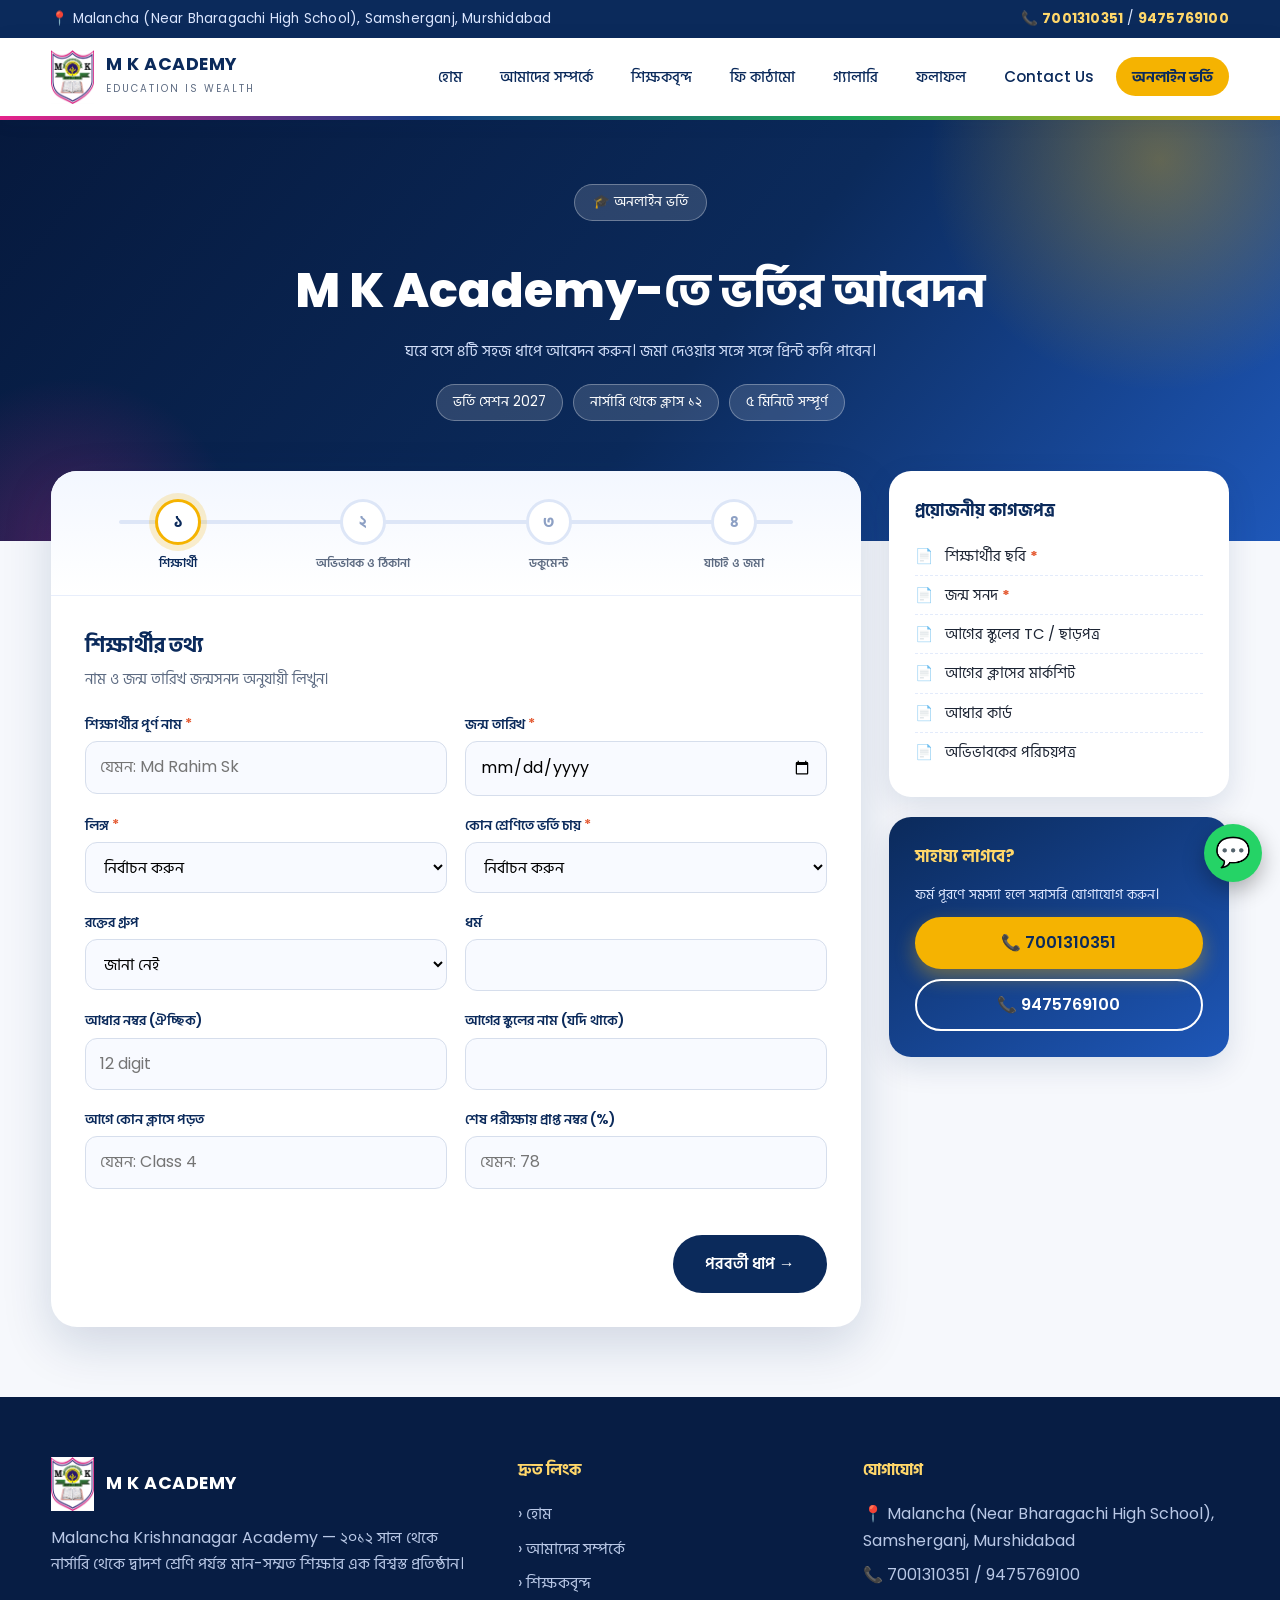
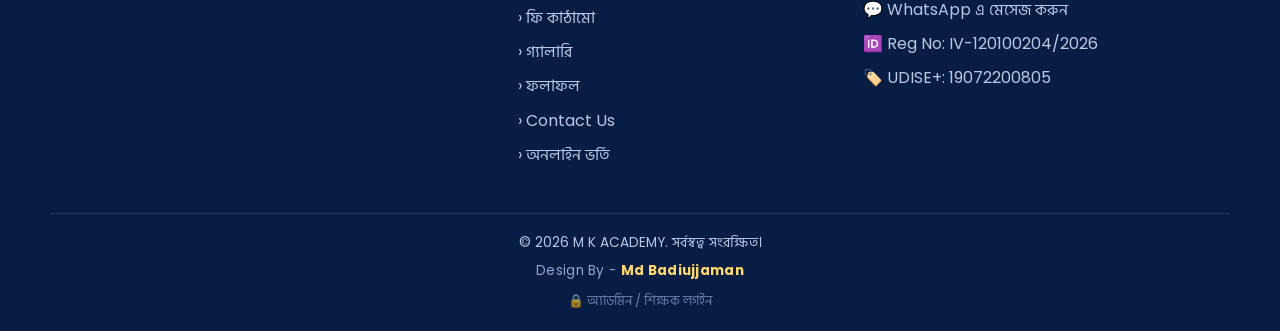
<file: admission(1).html>
<!DOCTYPE html>
<html lang="bn">
<head>
<meta charset="UTF-8">
<meta name="viewport" content="width=device-width,initial-scale=1">
<title>অনলাইন ভর্তি | M K Academy</title>
<link href="https://fonts.googleapis.com/css2?family=Hind+Siliguri:wght@400;500;600;700&family=Poppins:wght@400;500;600;700;800&display=swap" rel="stylesheet">
<link rel="stylesheet" href="style.css">
<style>
.adm-hero{position:relative;overflow:hidden;color:#fff;text-align:center;padding:64px 0 120px;background:linear-gradient(130deg,#06193d,var(--navy) 55%,#1e57b8)}
.adm-hero:before{content:"";position:absolute;width:480px;height:480px;border-radius:50%;right:-120px;top:-200px;background:radial-gradient(circle,rgba(245,179,1,.35),transparent 68%)}
.adm-hero:after{content:"";position:absolute;width:360px;height:360px;border-radius:50%;left:-110px;bottom:-190px;background:radial-gradient(circle,rgba(230,34,138,.28),transparent 68%)}
.adm-hero .container{position:relative;z-index:2}
.adm-hero h2{font-size:clamp(1.9rem,4.5vw,3rem);margin:12px 0 8px;font-weight:800}
.adm-hero p{color:#cfdcf7;max-width:620px;margin:0 auto}
.pills{display:flex;gap:10px;justify-content:center;flex-wrap:wrap;margin-top:20px}
.pills span{background:rgba(255,255,255,.14);border:1px solid rgba(255,255,255,.3);border-radius:50px;padding:6px 16px;font-size:.85rem}
.adm-wrap{display:grid;grid-template-columns:1fr 340px;gap:28px;margin-top:-70px;position:relative;z-index:5;align-items:start;padding-bottom:70px}
.adm-card{background:#fff;border-radius:26px;box-shadow:0 18px 50px rgba(11,42,91,.16);overflow:hidden}
/* stepper */
.stepper{display:flex;justify-content:space-between;position:relative;padding:28px 34px 22px;background:linear-gradient(180deg,#f3f7ff,#fff);border-bottom:1px solid #e8eefb}
.stepper:before{content:"";position:absolute;left:68px;right:68px;top:49px;height:4px;background:#dde6f7;border-radius:4px}
.stepper .bar{position:absolute;left:68px;top:49px;height:4px;background:linear-gradient(90deg,var(--gold),var(--red));border-radius:4px;transition:width .5s;width:0}
.st{position:relative;z-index:2;text-align:center;flex:1}
.st i{display:grid;place-items:center;width:46px;height:46px;border-radius:50%;margin:0 auto 8px;background:#fff;border:3px solid #dde6f7;color:#8da0c4;font-style:normal;font-weight:700;transition:.3s}
.st small{display:block;font-size:.78rem;color:var(--muted);font-weight:600}
.st.on i{border-color:var(--gold);color:var(--navy);box-shadow:0 0 0 6px rgba(245,179,1,.2)}
.st.on small{color:var(--navy)}
.st.done i{background:#1faa59;border-color:#1faa59;color:#fff}
.step{display:none;padding:32px 34px 10px;animation:fade .4s}
.step.active{display:block}
@keyframes fade{from{opacity:0;transform:translateY(12px)}to{opacity:1;transform:none}}
.step h3{color:var(--navy);font-size:1.3rem;margin-bottom:4px}
.step .sub{color:var(--muted);font-size:.92rem;margin-bottom:22px}
.adm-card .f input,.adm-card .f select,.adm-card .f textarea{background:#f8faff}
.nav-btns{display:flex;justify-content:space-between;gap:12px;padding:10px 34px 34px;flex-wrap:wrap}
.btn-line{background:#fff;border:2px solid #cdd8ee;color:var(--navy)}
.btn-line:hover{border-color:var(--navy)}
/* uploads */
.up-grid{display:grid;grid-template-columns:repeat(auto-fit,minmax(250px,1fr));gap:16px}
.dz{position:relative;border:2px dashed #b7c6e4;border-radius:18px;padding:18px;background:#f8faff;transition:.25s;cursor:pointer;display:flex;gap:14px;align-items:center;min-height:104px}
.dz:hover,.dz.drag{border-color:var(--navy2);background:#eef4ff}
.dz.has{border-style:solid;border-color:#1faa59;background:#f2fbf6}
.dz .ico{width:56px;height:56px;border-radius:16px;background:linear-gradient(135deg,#e9f0ff,#fff1c7);display:grid;place-items:center;font-size:1.6rem;flex-shrink:0;overflow:hidden}
.dz .ico img{width:100%;height:100%;object-fit:cover}
.dz b{display:block;color:var(--navy);font-size:.95rem;line-height:1.3}
.dz b em{color:var(--red);font-style:normal}
.dz span{display:block;font-size:.78rem;color:var(--muted);word-break:break-all}
.dz input{display:none}
.dz .rm{position:absolute;top:8px;right:8px;width:26px;height:26px;border-radius:50%;border:0;background:#fde4e4;color:#c0392b;font-weight:700;cursor:pointer;display:none}
.dz.has .rm{display:block}
.f input.bad,.f select.bad{border-color:#c0392b!important;background:#fff3f2!important;box-shadow:0 0 0 4px rgba(192,57,43,.12)}
.err{color:#c0392b;font-size:.85rem;margin-top:10px;min-height:1.2em;font-weight:600}
/* review */
.rv{display:grid;grid-template-columns:repeat(auto-fit,minmax(260px,1fr));gap:14px}
.rv div{background:#f6f9ff;border-radius:14px;padding:12px 16px;border:1px solid #e3ebfb}
.rv small{display:block;color:var(--muted);font-size:.75rem}
.rv b{color:var(--navy);word-break:break-word}
.agree{background:#fff8e1;border:1px solid #ffe29a;border-radius:14px;padding:14px 16px;color:var(--ink)}
/* aside */
.aside{position:sticky;top:96px;display:grid;gap:20px}
.a-card{background:#fff;border-radius:22px;box-shadow:var(--shadow);padding:26px}
.a-card h4{color:var(--navy);margin-bottom:12px;font-size:1.05rem}
.a-card ul{list-style:none}
.a-card li{padding:7px 0 7px 30px;position:relative;font-size:.92rem;border-bottom:1px dashed #e3ebfb}
.a-card li:last-child{border:0}
.a-card li:before{content:"📄";position:absolute;left:0}
.a-dark{background:linear-gradient(150deg,var(--navy),#1e57b8);color:#fff}
.a-dark h4{color:var(--gold2)}
.a-dark a.btn{display:block;text-align:center;margin-top:10px;padding:11px}
@media(max-width:960px){.adm-wrap{grid-template-columns:1fr}.aside{position:static;order:2}.stepper{padding:22px 10px 16px}.stepper:before,.stepper .bar{left:40px}.stepper:before{right:40px}.step,.nav-btns{padding-left:18px;padding-right:18px}.st small{font-size:.66rem}}
@media print{.doc-page{break-before:page;page-break-before:always}.doc-page img{max-width:100%;max-height:230mm;margin:8px auto;border:1px solid #999}}
.doc-page h3{color:var(--navy);margin:18px 0 6px}
.doc-page .dp{margin-bottom:18px}
.doc-page img{max-width:100%;max-height:560px;display:block;margin:8px 0;border:1px solid #cdd8ee;border-radius:6px}
</style>
</head>
<body>

<div id="formArea">
<div class="adm-hero no-print"><div class="container">
  <span class="badge">🎓 অনলাইন ভর্তি</span>
  <h2>M K Academy-তে ভর্তির আবেদন</h2>
  <p>ঘরে বসে ৪টি সহজ ধাপে আবেদন করুন। জমা দেওয়ার সঙ্গে সঙ্গে প্রিন্ট কপি পাবেন।</p>
  <div class="pills"><span id="sess">ভর্তি সেশন</span><span>নার্সারি থেকে ক্লাস ১২</span><span>৫ মিনিটে সম্পূর্ণ</span></div>
</div></div>

<div class="container adm-wrap">
  <form class="adm-card" id="admForm" novalidate>
    <div class="stepper" id="stepper">
      <div class="bar" id="sbar"></div>
      <div class="st on"><i>১</i><small>শিক্ষার্থী</small></div>
      <div class="st"><i>২</i><small>অভিভাবক ও ঠিকানা</small></div>
      <div class="st"><i>৩</i><small>ডকুমেন্ট</small></div>
      <div class="st"><i>৪</i><small>যাচাই ও জমা</small></div>
    </div>

    <!-- ধাপ ১ -->
    <div class="step active" data-s="0">
      <h3>শিক্ষার্থীর তথ্য</h3><p class="sub">নাম ও জন্ম তারিখ জন্মসনদ অনুযায়ী লিখুন।</p>
      <div class="row">
        <div class="f"><label>শিক্ষার্থীর পূর্ণ নাম <i>*</i></label><input name="studentName" required placeholder="যেমন: Md Rahim Sk"></div>
        <div class="f"><label>জন্ম তারিখ <i>*</i></label><input type="date" name="dob" required></div>
        <div class="f"><label>লিঙ্গ <i>*</i></label><select name="gender" required><option value="">নির্বাচন করুন</option><option>ছেলে</option><option>মেয়ে</option><option>অন্যান্য</option></select></div>
        <div class="f"><label>কোন শ্রেণিতে ভর্তি চায় <i>*</i></label>
          <select name="classApplied" required><option value="">নির্বাচন করুন</option>
          <option>Nursery</option><option>KG</option><option>Class 1</option><option>Class 2</option><option>Class 3</option><option>Class 4</option><option>Class 5</option><option>Class 6</option><option>Class 7</option><option>Class 8</option><option>Class 9</option><option>Class 10</option><option>Class 11</option><option>Class 12</option></select></div>
        <div class="f"><label>রক্তের গ্রুপ</label><select name="blood"><option value="">জানা নেই</option><option>A+</option><option>A-</option><option>B+</option><option>B-</option><option>O+</option><option>O-</option><option>AB+</option><option>AB-</option></select></div>
        <div class="f"><label>ধর্ম</label><input name="religion"></div>
        <div class="f"><label>আধার নম্বর (ঐচ্ছিক)</label><input name="aadhaar" inputmode="numeric" maxlength="12" pattern="[0-9]{12}" placeholder="12 digit"></div>
        <div class="f"><label>আগের স্কুলের নাম (যদি থাকে)</label><input name="prevSchool"></div>
        <div class="f"><label>আগে কোন ক্লাসে পড়ত</label><input name="prevClass" placeholder="যেমন: Class 4"></div>
        <div class="f"><label>শেষ পরীক্ষায় প্রাপ্ত নম্বর (%)</label><input name="percent" inputmode="decimal" placeholder="যেমন: 78"></div>
      </div>
    </div>

    <!-- ধাপ ২ -->
    <div class="step" data-s="1">
      <h3>অভিভাবক ও ঠিকানা</h3><p class="sub">আবেদন সংক্রান্ত যোগাযোগ এই মোবাইল নম্বরে করা হবে।</p>
      <div class="row">
        <div class="f"><label>পিতার নাম <i>*</i></label><input name="father" required></div>
        <div class="f"><label>মাতার নাম <i>*</i></label><input name="mother" required></div>
        <div class="f"><label>অভিভাবকের পেশা</label><input name="occupation"></div>
        <div class="f"><label>মোবাইল নম্বর <i>*</i></label><input type="tel" name="mobile" pattern="[0-9]{10}" maxlength="10" required placeholder="10 digit"></div>
        <div class="f"><label>বিকল্প মোবাইল</label><input type="tel" name="mobile2" maxlength="10" pattern="[0-9]{10}"></div>
        <div class="f"><label>ইমেইল (ঐচ্ছিক)</label><input type="email" name="email"></div>
        <div class="f"><label>গ্রাম / পাড়া <i>*</i></label><input name="village" required></div>
        <div class="f"><label>পোস্ট অফিস <i>*</i></label><input name="po" required></div>
        <div class="f"><label>থানা</label><input name="ps" value="Samsherganj"></div>
        <div class="f"><label>জেলা</label><input name="district" value="Murshidabad"></div>
        <div class="f"><label>পিন কোড</label><input name="pin" maxlength="6" inputmode="numeric"></div>
      </div>
    </div>

    <!-- ধাপ ৩ -->
    <div class="step" data-s="2">
      <h3>ডকুমেন্ট আপলোড</h3><p class="sub">ছবি (JPG/PNG) বা PDF দিন। <b>*</b> চিহ্নিতগুলো আবশ্যক। ছবি আপনা-আপনি ছোট করে নেওয়া হবে।</p>
      <div class="up-grid" id="ups"></div>
      <div class="err" id="upErr"></div>
    </div>

    <!-- ধাপ ৪ -->
    <div class="step" data-s="3">
      <h3>তথ্য যাচাই করুন</h3><p class="sub">নিচের তথ্য ঠিক আছে কিনা দেখে নিন। ভুল থাকলে "পিছনে" গিয়ে সংশোধন করুন।</p>
      <div class="rv" id="rv"></div>
      <label class="agree" style="display:flex;gap:10px;margin-top:20px;cursor:pointer"><input type="checkbox" id="agree" style="margin-top:5px"> আমি ঘোষণা করছি যে উপরের সমস্ত তথ্য ও ডকুমেন্ট সত্য ও সঠিক।</label>
      <div class="err" id="agErr"></div>
    </div>

    <div class="nav-btns">
      <button type="button" class="btn btn-line" id="bPrev" style="visibility:hidden">← পিছনে</button>
      <button type="button" class="btn btn-navy" id="bNext">পরবর্তী ধাপ →</button>
      <button type="submit" class="btn btn-gold" id="bSubmit" style="display:none">✅ আবেদন জমা দিন</button>
    </div>
  </form>

  <aside class="aside no-print">
    <div class="a-card"><h4>প্রয়োজনীয় কাগজপত্র</h4><ul>
      <li>শিক্ষার্থীর ছবি <b style="color:var(--red)">*</b></li>
      <li>জন্ম সনদ <b style="color:var(--red)">*</b></li>
      <li>আগের স্কুলের TC / ছাড়পত্র</li>
      <li>আগের ক্লাসের মার্কশিট</li>
      <li>আধার কার্ড</li>
      <li>অভিভাবকের পরিচয়পত্র</li>
    </ul></div>
    <div class="a-card a-dark"><h4>সাহায্য লাগবে?</h4><p style="font-size:.9rem;color:#dbe6ff">ফর্ম পূরণে সমস্যা হলে সরাসরি যোগাযোগ করুন।</p>
      <a class="btn btn-gold" href="tel:+917001310351">📞 7001310351</a>
      <a class="btn btn-ghost" href="tel:+919475769100">📞 9475769100</a></div>
  </aside>
</div>
</div>

<!-- ======= প্রিন্টযোগ্য রসিদ ======= -->
<div id="receipt"><div class="container" style="padding:40px 0">
  <div class="success no-print"><div class="tick">✓</div><h2 style="color:var(--navy)">আবেদন সফলভাবে জমা হয়েছে!</h2><p>নিচের কপিটি প্রিন্ট করে ডকুমেন্টসহ স্কুলে জমা দিন।</p></div>
  <div class="r-actions"><button class="btn btn-navy" onclick="window.print()">🖨️ প্রিন্ট করুন / PDF সেভ করুন</button><a class="btn btn-gold" href="admission.html">নতুন আবেদন</a></div>
  <div class="receipt" id="rbody"></div>
  <div class="receipt doc-page" id="rdocs" style="margin-top:24px"></div>
</div></div>

<script src="common.js"></script>
<script>
const $=s=>document.querySelector(s), $$=s=>[...document.querySelectorAll(s)];
const now=new Date(), SESSION=(now.getMonth()>=9?now.getFullYear()+1:now.getFullYear());
$("#sess").textContent="ভর্তি সেশন "+SESSION;

/* ---- ডকুমেন্ট বক্স ---- */
const DEFS=[
 {k:"photo",l:"শিক্ষার্থীর ছবি",req:1,ic:"🧑‍🎓",acc:"image/*",h:"পাসপোর্ট সাইজ, JPG/PNG"},
 {k:"birth",l:"জন্ম সনদ (Birth Certificate)",req:1,ic:"📜",acc:"image/*,application/pdf",h:"ছবি বা PDF"},
 {k:"tc",l:"আগের স্কুলের TC / ছাড়পত্র",ic:"📄",acc:"image/*,application/pdf",h:"থাকলে দিন"},
 {k:"marks",l:"আগের ক্লাসের মার্কশিট",ic:"📝",acc:"image/*,application/pdf",h:"থাকলে দিন"},
 {k:"aadhaar",l:"শিক্ষার্থীর আধার কার্ড",ic:"🪪",acc:"image/*,application/pdf",h:"ঐচ্ছিক"},
 {k:"parentId",l:"অভিভাবকের পরিচয়পত্র",ic:"🆔",acc:"image/*,application/pdf",h:"আধার / ভোটার কার্ড"}
];
const docs={};
$("#ups").innerHTML=DEFS.map(d=>`<label class="dz" id="dz-${d.k}">
  <div class="ico" id="ic-${d.k}">${d.ic}</div>
  <div><b>${d.l} ${d.req?"<em>*</em>":""}</b><span id="nm-${d.k}">${d.h} · ক্লিক বা ড্র্যাগ করুন</span></div>
  <button type="button" class="rm" aria-label="মুছুন" id="rm-${d.k}">×</button>
  <input type="file" id="fi-${d.k}" accept="${d.acc}"></label>`).join("");

function compress(file){return new Promise((res,rej)=>{
  if(file.type==="application/pdf"){
    if(file.size>2*1024*1024)return rej("PDF ফাইল ২ MB-এর কম হতে হবে।");
    const r=new FileReader();r.onload=()=>res({name:file.name,type:file.type,data:r.result});r.readAsDataURL(file);return;}
  if(!file.type.startsWith("image/"))return rej("শুধু ছবি বা PDF দিন।");
  const r=new FileReader();
  r.onload=e=>{const im=new Image();im.onload=()=>{
    const m=1200,s=Math.min(1,m/Math.max(im.width,im.height));
    const c=document.createElement("canvas");c.width=Math.round(im.width*s);c.height=Math.round(im.height*s);
    c.getContext("2d").drawImage(im,0,0,c.width,c.height);
    res({name:file.name.replace(/\.[^.]+$/,"")+".jpg",type:"image/jpeg",data:c.toDataURL("image/jpeg",.78)});};
    im.onerror=()=>rej("ছবিটি পড়া যায়নি।");im.src=e.target.result;};
  r.readAsDataURL(file);});}

function paint(k){
  const d=docs[k],dz=$("#dz-"+k),def=DEFS.find(x=>x.k===k);
  dz.classList.toggle("has",!!d);
  $("#ic-"+k).innerHTML=d?(d.type.startsWith("image")?`<img src="${d.data}" alt="">`:"📕"):def.ic;
  $("#nm-"+k).textContent=d?"✓ "+d.name:def.h+" · ক্লিক বা ড্র্যাগ করুন";
}
DEFS.forEach(d=>{
  const dz=$("#dz-"+d.k),fi=$("#fi-"+d.k);
  async function take(f){ if(!f)return; $("#upErr").textContent="";
    try{docs[d.k]=await compress(f);paint(d.k);}catch(e){$("#upErr").textContent=e;} }
  fi.addEventListener("change",()=>take(fi.files[0]));
  $("#rm-"+d.k).addEventListener("click",e=>{e.preventDefault();e.stopPropagation();delete docs[d.k];fi.value="";paint(d.k);});
  ["dragenter","dragover"].forEach(ev=>dz.addEventListener(ev,e=>{e.preventDefault();dz.classList.add("drag")}));
  ["dragleave","drop"].forEach(ev=>dz.addEventListener(ev,e=>{e.preventDefault();dz.classList.remove("drag")}));
  dz.addEventListener("drop",e=>take(e.dataTransfer.files[0]));
});

/* ---- ধাপ ---- */
let stepNo=0;const steps=$$(".step"),sts=$$(".st");
function show(n){stepNo=n;
  steps.forEach((s,i)=>s.classList.toggle("active",i===n));
  sts.forEach((s,i)=>{s.classList.toggle("on",i===n);s.classList.toggle("done",i<n);s.querySelector("i").textContent=i<n?"✓":["১","২","৩","৪"][i];});
  $("#sbar").style.width=`calc((100% - 136px) * ${n/3})`;
  $("#bPrev").style.visibility=n?"visible":"hidden";
  $("#bNext").style.display=n===3?"none":"";
  $("#bSubmit").style.display=n===3?"":"none";
  if(n===3)buildReview();
  window.scrollTo({top:document.querySelector(".adm-wrap").offsetTop+60,behavior:"smooth"});}
function validStep(n){
  if(n<2){
    steps[n].querySelectorAll(".bad").forEach(x=>x.classList.remove("bad"));
    const bad=[...steps[n].querySelectorAll("input,select")].filter(el=>!el.checkValidity());
    if(bad.length){
      bad.forEach(el=>el.classList.add("bad"));
      const names=bad.map(el=>{const l=el.closest(".f")&&el.closest(".f").querySelector("label");return l?l.textContent.replace("*","").trim():el.name});
      $("#err"+n).textContent="⚠ এই ঘরগুলো পূরণ বা ঠিক করুন (লাল দাগ দেওয়া): "+names.join(", ");
      bad[0].scrollIntoView({behavior:"smooth",block:"center"});
      return false;}
    $("#err"+n).textContent="";return true;}
  if(n===2){const miss=DEFS.filter(d=>d.req&&!docs[d.k]).map(d=>d.l);
    if(miss.length){$("#upErr").textContent="আবশ্যক ডকুমেন্ট বাকি: "+miss.join(", ");return false;}$("#upErr").textContent="";}
  return true;}
$("#bNext").addEventListener("click",()=>{if(validStep(stepNo))show(stepNo+1)});
$("#bPrev").addEventListener("click",()=>show(stepNo-1));

const LBL={studentName:"শিক্ষার্থীর নাম",dob:"জন্ম তারিখ",gender:"লিঙ্গ",classApplied:"ভর্তির শ্রেণি",blood:"রক্তের গ্রুপ",religion:"ধর্ম",aadhaar:"আধার নম্বর",prevSchool:"আগের স্কুল",prevClass:"আগের ক্লাস",percent:"শেষ পরীক্ষার %",father:"পিতার নাম",mother:"মাতার নাম",occupation:"অভিভাবকের পেশা",mobile:"মোবাইল",mobile2:"বিকল্প মোবাইল",email:"ইমেইল"};
function fmtDate(d){if(!d)return"";const[y,m,x]=d.split("-");return `${x}/${m}/${y}`}
function esc(s){return String(s||"").replace(/[&<>"]/g,c=>({"&":"&amp;","<":"&lt;",">":"&gt;",'"':"&quot;"}[c]))}
function data(){const d=Object.fromEntries(new FormData($("#admForm")).entries());return d}
function addr(d){return `${d.village}, PO: ${d.po}, PS: ${d.ps}, Dist: ${d.district}${d.pin?" - "+d.pin:""}`}
function rowsOf(d){return Object.keys(LBL).map(k=>[LBL[k],k==="dob"?fmtDate(d[k]):d[k]]).filter(r=>r[1]).concat([["ঠিকানা",addr(d)]])}
function buildReview(){const d=data();
  $("#rv").innerHTML=rowsOf(d).map(r=>`<div><small>${r[0]}</small><b>${esc(r[1])}</b></div>`).join("")+
   `<div style="grid-column:1/-1"><small>আপলোড করা ডকুমেন্ট</small><b>${DEFS.filter(x=>docs[x.k]).map(x=>"✓ "+x.l).join(" · ")}</b></div>`;}

/* ---- জমা ---- */
$("#admForm").addEventListener("submit",e=>{
  e.preventDefault();
  if(!$("#agree").checked){$("#agErr").textContent="অনুগ্রহ করে ঘোষণায় টিক দিন।";return;}
  const d=data();d.session=SESSION;
  d.appNo="MKA-"+SESSION+"-"+Math.floor(10000+Math.random()*90000);
  d.date=now.toLocaleDateString("en-IN")+" "+now.toLocaleTimeString("en-IN");
  d.docsList=DEFS.filter(x=>docs[x.k]).map(x=>x.l).join(", ");
  try{const all=JSON.parse(localStorage.getItem("mka_apps")||"[]");all.push(d);localStorage.setItem("mka_apps",JSON.stringify(all));}catch(_){}
  if(SCHOOL.SCRIPT_URL){
    const body=new URLSearchParams(d);
    body.set("docs",JSON.stringify(DEFS.filter(x=>docs[x.k]).map(x=>({label:x.l,name:docs[x.k].name,type:docs[x.k].type,data:docs[x.k].data}))));
    fetch(SCHOOL.SCRIPT_URL,{method:"POST",mode:"no-cors",body}).catch(()=>{});
  }
  const ph=docs.photo&&docs.photo.type.startsWith("image")?docs.photo.data:"";
  $("#rbody").innerHTML=`
   <div class="r-head"><img class="r-logo" src="images/logo.png" alt="logo">
     <div><h2>${SCHOOL.name}</h2><p style="font-weight:600;color:#0b2a5b">MALANCHA KRISHNANAGAR ACADEMY · ESTD. 2012</p><p>${SCHOOL.address}<br>মোবাইল: ${SCHOOL.phone} / ${SCHOOL.phone2}</p></div></div>
   <div class="r-title">ADMISSION APPLICATION / ভর্তির আবেদনপত্র — ${SESSION}</div>
   <div class="r-top"><div><div class="appno">আবেদন নম্বর: ${d.appNo}</div><div style="font-size:.9rem;color:#555">জমার তারিখ: ${d.date}</div></div>
     <div class="r-photo">${ph?`<img src="${ph}">`:"ছবি"}</div></div>
   <table class="rt">${rowsOf(d).map(r=>`<tr><th>${r[0]}</th><td>${esc(r[1])}</td></tr>`).join("")}
     <tr><th>জমা দেওয়া ডকুমেন্ট</th><td>${esc(d.docsList)}</td></tr></table>
   <div class="r-sign"><div>অভিভাবকের স্বাক্ষর</div><div>অধ্যক্ষ / কর্তৃপক্ষের স্বাক্ষর</div></div>
   <p class="r-note">* এই আবেদনপত্র প্রিন্ট করে মূল কাগজপত্রসহ স্কুলে জমা দিন। এটি ভর্তির নিশ্চয়তা নয়।</p>`;
  const imgs=DEFS.filter(x=>docs[x.k]&&x.k!=="photo");
  $("#rdocs").innerHTML=`<div class="r-head"><img class="r-logo" src="images/logo.png" alt="logo"><div><h2>সংযুক্ত ডকুমেন্ট</h2><p>আবেদন নম্বর: ${d.appNo} · ${esc(d.studentName)}</p></div></div>`+
    (imgs.length?imgs.map(x=>`<div class="dp"><h3>${x.l}</h3>${docs[x.k].type.startsWith("image")?`<img src="${docs[x.k].data}" alt="${x.l}">`:`<p>PDF ফাইল: ${esc(docs[x.k].name)} (মূল কপি স্কুলে জমা দিন)</p>`}</div>`).join(""):"<p>কোনো অতিরিক্ত ডকুমেন্ট নেই।</p>");
  $("#formArea").style.display="none";$("#receipt").style.display="block";
  window.scrollTo({top:0,behavior:"smooth"});
});
steps.forEach((st,i)=>{if(i<2){const d=document.createElement("div");d.className="err";d.id="err"+i;st.appendChild(d);}});
$$(".f input,.f select").forEach(el=>["input","change"].forEach(ev=>el.addEventListener(ev,()=>el.classList.remove("bad"))));
show(0);
</script>
</body>
</html>
</file>
<file: style.css>
:root{--navy:#0b2a5b;--navy2:#143d85;--gold:#f5b301;--gold2:#ffd76a;--red:#e4572e;--ink:#1c2433;--muted:#5d6b82;--bg:#f6f8fc;--white:#fff;--radius:18px;--shadow:0 10px 30px rgba(11,42,91,.12)}
*{box-sizing:border-box;margin:0;padding:0}
html{scroll-behavior:smooth}
body{font-family:'Poppins','Hind Siliguri',sans-serif;color:var(--ink);background:var(--bg);line-height:1.65}
img{max-width:100%;display:block}
a{text-decoration:none;color:inherit}
.container{width:min(1180px,92%);margin:auto}
.topbar{background:var(--navy);color:#dbe6ff;font-size:.85rem;padding:8px 0}
.topbar .container{display:flex;justify-content:space-between;gap:10px;flex-wrap:wrap}
.topbar b{color:var(--gold2)}
header.site{position:sticky;top:0;z-index:50;background:rgba(255,255,255,.96);backdrop-filter:blur(8px);box-shadow:0 2px 18px rgba(11,42,91,.08)}
.nav{display:flex;align-items:center;justify-content:space-between;padding:12px 0}
.brand{display:flex;align-items:center;gap:12px}
.logo{width:50px;height:50px;border-radius:14px;background:linear-gradient(135deg,var(--navy),var(--navy2));color:var(--gold);display:grid;place-items:center;font-weight:800;font-size:1.05rem;box-shadow:0 6px 16px rgba(11,42,91,.3);border:2px solid var(--gold)}
.brand h1{font-size:1.15rem;color:var(--navy);line-height:1.1;letter-spacing:.5px}
.brand small{color:var(--muted);font-size:.7rem;letter-spacing:2px}
.menu{display:flex;gap:6px;align-items:center;list-style:none}
.menu a{padding:9px 16px;border-radius:50px;font-weight:500;font-size:.95rem;color:var(--navy);transition:.25s}
.menu a:hover,.menu a.active{background:var(--navy);color:#fff}
.menu a.cta{background:var(--gold);color:var(--navy);font-weight:700}
.menu a.cta:hover{background:var(--navy);color:var(--gold)}
.burger{display:none;background:none;border:0;font-size:1.8rem;color:var(--navy);cursor:pointer}
.btn{display:inline-block;padding:14px 30px;border-radius:50px;font-weight:600;border:2px solid transparent;cursor:pointer;font-size:1rem;font-family:inherit;transition:.25s}
.btn-gold{background:var(--gold);color:var(--navy);box-shadow:0 8px 20px rgba(245,179,1,.4)}
.btn-gold:hover{transform:translateY(-3px)}
.btn-ghost{border-color:#fff;color:#fff}
.btn-ghost:hover{background:#fff;color:var(--navy)}
.btn-navy{background:var(--navy);color:#fff}
.btn-navy:hover{background:var(--navy2);transform:translateY(-3px)}
/* hero */
.hero{position:relative;color:#fff;background:linear-gradient(135deg,#071d44 0%,var(--navy) 45%,#1e57b8 100%);padding:90px 0 130px;overflow:hidden}
.hero:before,.hero:after{content:"";position:absolute;border-radius:50%}
.hero:before{width:520px;height:520px;right:-120px;top:-160px;background:radial-gradient(circle,rgba(245,179,1,.35),transparent 70%)}
.hero:after{width:380px;height:380px;left:-100px;bottom:-140px;background:radial-gradient(circle,rgba(255,255,255,.16),transparent 70%)}
.hero .container{position:relative;z-index:2;display:grid;grid-template-columns:1.15fr .85fr;gap:50px;align-items:center}
.badge{display:inline-block;background:rgba(255,255,255,.14);border:1px solid rgba(255,255,255,.3);padding:6px 18px;border-radius:50px;font-size:.85rem;margin-bottom:18px}
.hero h2{font-size:clamp(2.1rem,5vw,3.6rem);line-height:1.15;font-weight:800;margin-bottom:18px}
.hero h2 span{color:var(--gold)}
.hero p{font-size:1.08rem;color:#dbe6ff;max-width:560px;margin-bottom:30px}
.hero .actions{display:flex;gap:14px;flex-wrap:wrap}
.hero-card{background:rgba(255,255,255,.1);border:1px solid rgba(255,255,255,.25);backdrop-filter:blur(10px);border-radius:26px;padding:34px;text-align:center}
.hero-card .big{font-size:5.5rem;line-height:1}
.hero-card h3{margin:10px 0 4px;color:var(--gold2)}
.hero-card ul{list-style:none;margin-top:16px;text-align:left}
.hero-card li{padding:8px 0;border-top:1px dashed rgba(255,255,255,.25);font-size:.95rem}
.wave{position:absolute;bottom:-1px;left:0;width:100%;line-height:0}
/* sections */
section{padding:80px 0}
.sec-head{text-align:center;max-width:680px;margin:0 auto 50px}
.sec-head .tag{color:var(--red);font-weight:700;letter-spacing:3px;font-size:.8rem;text-transform:uppercase}
.sec-head h2{font-size:clamp(1.7rem,3.5vw,2.4rem);color:var(--navy);margin:6px 0 10px}
.sec-head p{color:var(--muted)}
.sec-head .bar{width:70px;height:5px;background:linear-gradient(90deg,var(--gold),var(--red));border-radius:5px;margin:14px auto 0}
.stats{margin-top:-70px;position:relative;z-index:5;padding:0}
.stats .grid{display:grid;grid-template-columns:repeat(4,1fr);background:#fff;border-radius:var(--radius);box-shadow:var(--shadow)}
.stat{padding:30px 10px;text-align:center;border-right:1px solid #eef1f7}
.stat:last-child{border:0}
.stat b{display:block;font-size:2.2rem;color:var(--navy);font-weight:800}
.stat span{color:var(--muted);font-size:.9rem}
.cards{display:grid;grid-template-columns:repeat(auto-fit,minmax(250px,1fr));gap:26px}
.card{background:#fff;border-radius:var(--radius);padding:32px 26px;box-shadow:var(--shadow);transition:.3s;border-top:5px solid var(--gold)}
.card:hover{transform:translateY(-8px)}
.card .ic{width:62px;height:62px;border-radius:18px;background:linear-gradient(135deg,#eaf1ff,#fff4d1);display:grid;place-items:center;font-size:1.9rem;margin-bottom:16px}
.card h3{color:var(--navy);margin-bottom:8px}
.card p{color:var(--muted);font-size:.95rem}
.split{display:grid;grid-template-columns:1fr 1fr;gap:50px;align-items:center}
.split .visual{min-height:360px;border-radius:30px;background:linear-gradient(135deg,var(--navy),#1e57b8);display:grid;place-items:center;font-size:7rem;box-shadow:var(--shadow);position:relative;overflow:hidden}
.split .visual:after{content:"";position:absolute;width:200px;height:200px;background:var(--gold);opacity:.25;border-radius:50%;right:-50px;bottom:-50px}
.split h2{color:var(--navy);font-size:2rem;margin:6px 0 14px}
.split p{color:var(--muted);margin-bottom:14px}
.checks{list-style:none;margin:14px 0 24px}
.checks li{padding:6px 0 6px 34px;position:relative}
.checks li:before{content:"✓";position:absolute;left:0;top:7px;width:24px;height:24px;border-radius:50%;background:var(--gold);color:var(--navy);font-weight:800;text-align:center;line-height:24px;font-size:.85rem}
.notice{background:#fff;border-radius:var(--radius);box-shadow:var(--shadow);overflow:hidden}
.notice li{list-style:none;padding:16px 24px;border-bottom:1px solid #eef1f7;display:flex;gap:14px;align-items:center}
.notice li:last-child{border:0}
.notice .new{background:var(--red);color:#fff;font-size:.7rem;padding:2px 10px;border-radius:50px;font-weight:700}
.cta-band{background:linear-gradient(120deg,var(--navy),#1e57b8);color:#fff;text-align:center;border-radius:30px;padding:60px 24px;position:relative;overflow:hidden}
.cta-band h2{font-size:clamp(1.6rem,3.5vw,2.4rem);margin-bottom:10px}
.cta-band p{color:#dbe6ff;margin-bottom:26px}
.page-hero{background:linear-gradient(135deg,#071d44,var(--navy2));color:#fff;text-align:center;padding:70px 0}
.page-hero h2{font-size:clamp(1.9rem,4vw,2.8rem)}
.page-hero p{color:#cbd9f7}
.page-hero .crumb{color:var(--gold2);font-size:.9rem;margin-bottom:8px}
/* gallery */
.filters{display:flex;gap:10px;justify-content:center;flex-wrap:wrap;margin-bottom:34px}
.filters button{border:2px solid var(--navy);background:#fff;color:var(--navy);padding:8px 22px;border-radius:50px;font-weight:600;cursor:pointer;font-family:inherit}
.filters button.on,.filters button:hover{background:var(--navy);color:#fff}
.gallery{display:grid;grid-template-columns:repeat(auto-fill,minmax(260px,1fr));gap:20px}
.g-item{position:relative;border-radius:var(--radius);overflow:hidden;aspect-ratio:4/3;cursor:pointer;box-shadow:var(--shadow);background:linear-gradient(135deg,var(--navy),#1e57b8)}
.g-item img{width:100%;height:100%;object-fit:cover;transition:.5s}
.g-item:hover img{transform:scale(1.1)}
.g-item .ph{position:absolute;inset:0;display:grid;place-items:center;font-size:3.4rem;color:#fff}
.g-item .cap{position:absolute;left:0;right:0;bottom:0;padding:34px 16px 14px;background:linear-gradient(transparent,rgba(7,29,68,.9));color:#fff;font-weight:600}
.lightbox{position:fixed;inset:0;background:rgba(5,15,35,.92);display:none;place-items:center;z-index:200;padding:20px}
.lightbox.open{display:grid}
.lightbox img{max-height:85vh;border-radius:12px}
.lightbox .ph-big{font-size:8rem;color:#fff;text-align:center}
.lightbox .x{position:absolute;top:18px;right:26px;color:#fff;font-size:2.4rem;cursor:pointer}
/* forms */
.form-wrap{background:#fff;border-radius:26px;box-shadow:var(--shadow);padding:40px;margin-top:-50px;position:relative;z-index:3}
fieldset{border:0;margin-bottom:28px}
legend{font-weight:700;color:var(--navy);font-size:1.15rem;padding-bottom:8px;margin-bottom:14px;border-bottom:3px solid var(--gold);display:block;width:100%}
.row{display:grid;grid-template-columns:repeat(auto-fit,minmax(240px,1fr));gap:18px}
.f label{display:block;font-weight:600;font-size:.88rem;margin-bottom:5px;color:var(--navy)}
.f label i{color:var(--red);font-style:normal}
.f input,.f select,.f textarea{width:100%;padding:12px 14px;border:1.5px solid #d6deec;border-radius:12px;font:inherit;background:#fbfcff;transition:.2s}
.f input:focus,.f select:focus,.f textarea:focus{outline:0;border-color:var(--navy2);box-shadow:0 0 0 4px rgba(20,61,133,.12)}
.f.full{grid-column:1/-1}
.photo-up{display:flex;align-items:center;gap:18px}
.photo-up .prev{width:96px;height:120px;border:2px dashed #b9c6de;border-radius:12px;display:grid;place-items:center;color:var(--muted);font-size:.75rem;overflow:hidden;text-align:center}
.photo-up .prev img{width:100%;height:100%;object-fit:cover}
.agree{display:flex;gap:10px;align-items:flex-start;margin:6px 0 22px;font-size:.92rem;color:var(--muted)}
.agree input{margin-top:5px}
/* receipt */
#receipt{display:none}
.receipt{background:#fff;border:3px double var(--navy);border-radius:10px;padding:30px;max-width:850px;margin:0 auto}
.r-head{display:flex;align-items:center;gap:18px;border-bottom:3px solid var(--navy);padding-bottom:14px;margin-bottom:16px}
.r-head .logo{width:68px;height:68px;font-size:1.4rem}
.r-head h2{color:var(--navy);font-size:1.7rem;line-height:1.1}
.r-head p{font-size:.85rem;color:var(--muted)}
.r-title{text-align:center;background:var(--navy);color:#fff;padding:8px;border-radius:8px;font-weight:700;letter-spacing:2px;margin-bottom:16px;-webkit-print-color-adjust:exact;print-color-adjust:exact}
.r-top{display:flex;justify-content:space-between;gap:20px;align-items:flex-start;margin-bottom:12px}
.r-photo{width:110px;height:135px;border:2px solid var(--navy);display:grid;place-items:center;font-size:.75rem;color:var(--muted);overflow:hidden;text-align:center}
.r-photo img{width:100%;height:100%;object-fit:cover}
.appno{font-size:1.1rem;font-weight:700;color:var(--navy)}
table.rt{width:100%;border-collapse:collapse;margin-top:8px}
table.rt th,table.rt td{border:1px solid #c5d0e6;padding:8px 12px;text-align:left;font-size:.92rem}
table.rt th{background:#eef3fd;width:30%;color:var(--navy);-webkit-print-color-adjust:exact;print-color-adjust:exact}
.r-sign{display:flex;justify-content:space-between;margin-top:60px;font-size:.9rem}
.r-sign div{border-top:1px solid #000;padding-top:5px;min-width:180px;text-align:center}
.r-note{font-size:.8rem;color:var(--muted);margin-top:18px;border-top:1px dashed #aaa;padding-top:8px}
.r-actions{text-align:center;margin:24px 0;display:flex;gap:12px;justify-content:center;flex-wrap:wrap}
.success{text-align:center;margin-bottom:22px}
.success .tick{width:70px;height:70px;border-radius:50%;background:#1faa59;color:#fff;font-size:2.4rem;display:grid;place-items:center;margin:0 auto 10px}
/* contact */
.contact-grid{display:grid;grid-template-columns:1fr 1.2fr;gap:34px}
.info-box{background:linear-gradient(160deg,var(--navy),#1e57b8);color:#fff;border-radius:26px;padding:40px 34px}
.info-box h3{font-size:1.5rem;margin-bottom:20px;color:var(--gold2)}
.info-item{display:flex;gap:14px;margin-bottom:22px}
.info-item .ic{width:46px;height:46px;border-radius:14px;background:rgba(255,255,255,.15);display:grid;place-items:center;font-size:1.3rem;flex-shrink:0}
.map{border-radius:26px;overflow:hidden;box-shadow:var(--shadow);margin-top:34px}
.map iframe{width:100%;height:380px;border:0;display:block}
/* footer */
footer.site{background:#071d44;color:#b9c8e6;padding:60px 0 0}
.f-grid{display:grid;grid-template-columns:1.4fr 1fr 1.2fr;gap:40px;padding-bottom:40px}
footer h4{color:var(--gold2);margin-bottom:14px}
footer ul{list-style:none}
footer li{padding:4px 0}
footer a:hover{color:var(--gold)}
.copy{border-top:1px solid rgba(255,255,255,.12);text-align:center;padding:18px 0;font-size:.85rem}
.wa{position:fixed;right:18px;bottom:18px;z-index:90;background:#25d366;color:#fff;width:58px;height:58px;border-radius:50%;display:grid;place-items:center;font-size:1.8rem;box-shadow:0 8px 22px rgba(0,0,0,.3)}
.reveal{opacity:0;transform:translateY(30px);transition:.7s}
.reveal.in{opacity:1;transform:none}
@media(max-width:900px){
.burger{display:block}
.menu{position:absolute;top:100%;left:0;right:0;background:#fff;flex-direction:column;padding:14px;display:none;box-shadow:0 14px 24px rgba(0,0,0,.1)}
.menu.open{display:flex}
.hero .container,.split,.contact-grid,.f-grid{grid-template-columns:1fr}
.stats .grid{grid-template-columns:repeat(2,1fr)}
.stat:nth-child(2){border-right:0}
.form-wrap{padding:24px 18px}
.hero{padding:60px 0 110px}
}
/* print */
@media print{
body{background:#fff}
.topbar,header.site,footer.site,.wa,.page-hero,.r-actions,#formArea,.no-print{display:none!important}
section{padding:0}
.container{width:100%}
.receipt{border:2px solid #000;max-width:100%;padding:18px}
@page{size:A4;margin:12mm}
}

.logo-img{height:54px;width:auto;flex-shrink:0}
.hero-logo{height:170px;width:auto;margin:0 auto 6px;filter:drop-shadow(0 8px 18px rgba(0,0,0,.35))}
.r-logo{height:84px;width:auto}
.brand h1{font-size:1.1rem}
.brand small{font-size:.62rem}

.slider{position:relative;background:#071d44;overflow:hidden}
.slides{display:flex;transition:transform .8s cubic-bezier(.65,0,.35,1)}
.slide{min-width:100%;aspect-ratio:16/7.5;max-height:640px;position:relative;display:grid;place-items:center;overflow:hidden}
.slide .bg{position:absolute;inset:-30px;background-size:cover;background-position:center;filter:blur(24px) brightness(.55)}
.slide img{position:relative;width:100%;height:100%;object-fit:contain}
.s-btn{position:absolute;top:50%;transform:translateY(-50%);width:46px;height:46px;border-radius:50%;border:0;background:rgba(255,255,255,.85);color:var(--navy);font-size:1.8rem;line-height:1;cursor:pointer;z-index:3;box-shadow:0 4px 14px rgba(0,0,0,.3)}
.s-btn:hover{background:var(--gold)}
.s-btn.prev{left:14px}.s-btn.next{right:14px}
.dots{position:absolute;bottom:12px;left:0;right:0;display:flex;justify-content:center;gap:8px;z-index:3}
.dots button{width:11px;height:11px;border-radius:50%;border:0;background:rgba(255,255,255,.55);cursor:pointer;padding:0}
.dots button.on{background:var(--gold);width:28px;border-radius:8px}
@media(max-width:700px){.slide{aspect-ratio:4/3}.s-btn{width:36px;height:36px;font-size:1.4rem}}

.g-item img{object-position:center 30%}

.credit{display:inline-block;margin-top:6px;color:#8fa6d1;font-size:.85rem;letter-spacing:.3px}
.credit b{color:var(--gold2)}

/* ===== professional polish ===== */
header.site{border-bottom:4px solid transparent;border-image:linear-gradient(90deg,#e6228a,#143d85,#1faa59,#f5b301) 1}
.topbar{letter-spacing:.2px}
.hero{padding:70px 0 120px}
.page-hero{position:relative;overflow:hidden;padding:80px 0}
.page-hero:before{content:"";position:absolute;width:420px;height:420px;border-radius:50%;right:-100px;top:-190px;background:radial-gradient(circle,rgba(245,179,1,.32),transparent 68%)}
.page-hero:after{content:"";position:absolute;width:320px;height:320px;border-radius:50%;left:-90px;bottom:-170px;background:radial-gradient(circle,rgba(230,34,138,.25),transparent 68%)}
.page-hero .container{position:relative;z-index:2}
.card{border-top:0;position:relative;overflow:hidden}
.card:before{content:"";position:absolute;left:0;top:0;right:0;height:5px;background:linear-gradient(90deg,#e6228a,#f5b301,#1faa59)}
.levels{display:grid;grid-template-columns:repeat(auto-fit,minmax(190px,1fr));gap:20px}
.level{background:#fff;border-radius:20px;padding:26px 20px;box-shadow:var(--shadow);border-bottom:6px solid var(--c);transition:.3s;text-align:center}
.level:hover{transform:translateY(-8px)}
.level b{display:block;font-size:1.25rem;color:var(--c)}
.level span{display:inline-block;background:#f1f5fd;border-radius:50px;padding:2px 14px;font-size:.78rem;margin:8px 0;color:var(--navy);font-weight:600}
.level p{font-size:.88rem;color:var(--muted)}
.process{display:grid;grid-template-columns:repeat(auto-fit,minmax(210px,1fr));gap:24px;position:relative}
.p-step{text-align:center;padding:10px 14px}
.p-step i{display:grid;place-items:center;width:68px;height:68px;border-radius:50%;margin:0 auto 14px;font-style:normal;font-size:1.6rem;font-weight:800;color:var(--navy);background:linear-gradient(135deg,var(--gold),var(--gold2));box-shadow:0 10px 24px rgba(245,179,1,.4)}
.p-step h4{color:var(--navy);margin-bottom:4px}
.p-step p{color:var(--muted);font-size:.9rem}
.ach{background:linear-gradient(135deg,#071d44,var(--navy2));color:#fff}
.ach-grid{display:grid;grid-template-columns:repeat(auto-fit,minmax(220px,1fr));gap:22px}
.ach-grid>div{background:rgba(255,255,255,.08);border:1px solid rgba(255,255,255,.18);border-radius:20px;padding:28px 22px;text-align:center}
.ach-grid b{font-size:2.4rem;display:block;margin-bottom:6px}
.ach-grid h4{color:var(--gold2);margin-bottom:4px}
.ach-grid p{color:#cbd9f7;font-size:.9rem}
.leaders{display:grid;grid-template-columns:repeat(auto-fit,minmax(260px,330px));gap:30px;justify-content:center}
.leader{background:#fff;border-radius:26px;padding:28px 24px;text-align:center;box-shadow:var(--shadow);position:relative}
.leader .ph{width:190px;height:190px;border-radius:50%;margin:0 auto 16px;padding:6px;background:linear-gradient(135deg,#e6228a,var(--gold),#1faa59)}
.leader .ph img{width:100%;height:100%;object-fit:cover;border-radius:50%;border:4px solid #fff}
.leader h3{color:var(--navy);font-size:1.2rem}
.leader .role{display:inline-block;background:var(--navy);color:#fff;border-radius:50px;padding:3px 16px;font-size:.82rem;margin:8px 0 10px}
.leader p{color:var(--muted);font-size:.9rem}
.t-grid{display:grid;grid-template-columns:repeat(auto-fill,minmax(150px,1fr));gap:18px}
.t-card{border-radius:16px;overflow:hidden;box-shadow:var(--shadow);background:#fff;transition:.3s}
.t-card:hover{transform:translateY(-6px)}
.t-card img{width:100%;display:block}
.s-btn:focus-visible,.btn:focus-visible,.menu a:focus-visible{outline:3px solid var(--gold);outline-offset:2px}
@media print{.doc-page{break-before:page;page-break-before:always}}

.adm-link{display:inline-block;margin-top:8px;color:#8fa6d1;font-size:.8rem;opacity:.7}
.adm-link:hover{opacity:1;color:var(--gold)}
.t-info{padding:8px 10px 12px;text-align:center}
.t-info b{display:block;color:var(--navy);font-size:.88rem;line-height:1.3}
.t-info small{display:block;color:var(--muted);font-size:.75rem}
.btn-line{background:#fff;border:2px solid #cdd8ee;color:var(--navy)}
.btn-line:hover{border-color:var(--navy)}

body{font-size:16px}
</file>
